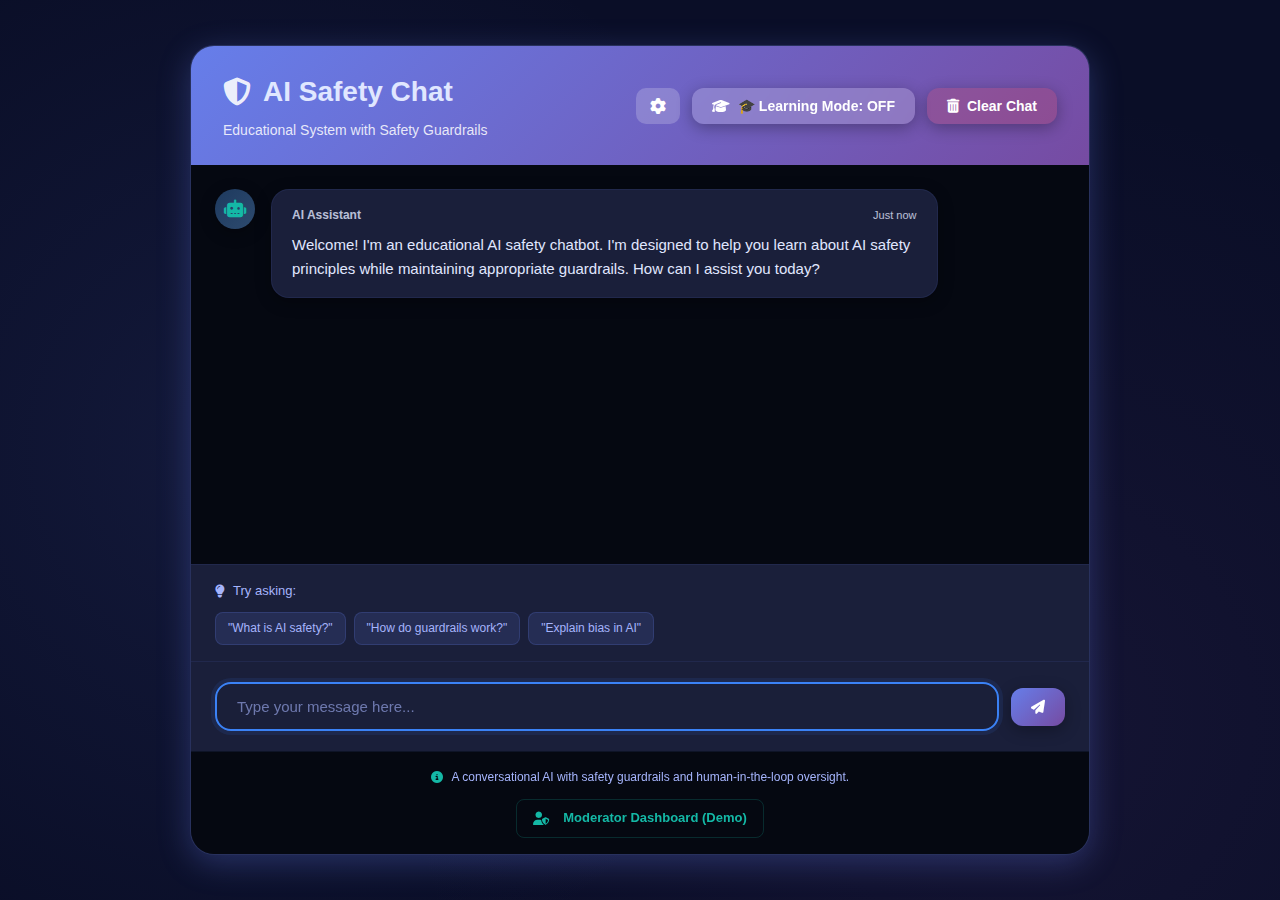
<file: frontend/index.html>
<!DOCTYPE html>
<html lang="en">
<head>
    <meta charset="UTF-8">
    <meta name="viewport" content="width=device-width, initial-scale=1.0">
    <title>AI Safety Chat - Educational System</title>
    <link rel="stylesheet" href="https://cdnjs.cloudflare.com/ajax/libs/font-awesome/6.4.0/css/all.min.css">
    <link rel="stylesheet" href="style.css">
</head>
<body>
    <div class="container">
        <!-- Header -->
        <header class="header">
            <div class="header-content">
                <h1><i class="fas fa-shield-alt"></i> AI Safety Chat</h1>
                <p class="subtitle">Educational System with Safety Guardrails</p>
            </div>
            <div class="header-controls">
                <button id="settingsBtn" class="btn-settings" title="Settings">
                    <i class="fas fa-cog"></i>
                </button>
                <button id="learningModeBtn" class="btn-toggle">
                    <i class="fas fa-graduation-cap"></i>
                    <span>🎓 Learning Mode: OFF</span>
                </button>
                <button id="clearChatBtn" class="btn-clear">
                    <i class="fas fa-trash-alt"></i>
                    <span>Clear Chat</span>
                </button>
            </div>
        </header>

        <!-- Warning Bar (hidden by default) -->
        <div id="warningBar" class="warning-bar hidden">
            <i class="fas fa-exclamation-triangle"></i>
            <span>Warning: This is a demonstration. Real AI safety systems require comprehensive oversight.</span>
        </div>

        <!-- Chat Area -->
        <div class="chat-container">
            <div id="chatMessages" class="chat-messages">
                <div class="message ai-message">
                    <div class="message-avatar">
                        <i class="fas fa-robot"></i>
                    </div>
                    <div class="message-content">
                        <div class="message-header">
                            <span class="message-sender">AI Assistant</span>
                            <span class="message-time">Just now</span>
                        </div>
                        <div class="message-text">
                            Welcome! I'm an educational AI safety chatbot. I'm designed to help you learn about AI safety principles while maintaining appropriate guardrails. How can I assist you today?
                        </div>
                    </div>
                </div>
            </div>
        </div>

        <!-- Hint Section -->
        <div class="hint-section">
            <p class="hint-label"><i class="fas fa-lightbulb"></i> Try asking:</p>
            <div class="hint-examples">
                <span class="hint-example">"What is AI safety?"</span>
                <span class="hint-example">"How do guardrails work?"</span>
                <span class="hint-example">"Explain bias in AI"</span>
            </div>
        </div>

        <!-- Input Warning Bar (hidden by default) -->
        <div id="inputWarningBar" class="input-warning-bar hidden">
            <i class="fas fa-exclamation-triangle"></i>
            <span id="inputWarningText"></span>
        </div>

        <!-- PII Warning Bar (hidden by default) -->
        <div id="piiWarningBar" class="pii-warning-bar hidden">
            <i class="fas fa-shield-alt"></i>
            <span id="piiWarningText"></span>
        </div>

        <!-- Input Area -->
        <div class="input-container">
            <div class="input-wrapper">
                <input 
                    type="text" 
                    id="messageInput" 
                    class="message-input" 
                    placeholder="Type your message here..."
                    autocomplete="off"
                >
                <button id="sendBtn" class="btn-send">
                    <i class="fas fa-paper-plane"></i>
                </button>
            </div>
        </div>

        <!-- Settings Modal -->
        <div id="settingsModal" class="settings-modal hidden">
            <div class="settings-modal-content">
                <div class="settings-header">
                    <h2><i class="fas fa-cog"></i> User Control Panel</h2>
                    <button id="closeSettingsBtn" class="btn-close-settings">
                        <i class="fas fa-times"></i>
                    </button>
                </div>
                
                <div class="settings-body">
                    <!-- Safety Level -->
                    <div class="setting-group">
                        <label for="safetyLevel" class="setting-label">
                            <i class="fas fa-shield-alt"></i> Safety Level
                            <span class="setting-tooltip" title="Controls how strictly content is flagged for review">
                                <i class="fas fa-question-circle"></i>
                            </span>
                        </label>
                        <select id="safetyLevel" class="setting-input">
                            <option value="strict">Strict - Flags more content, higher safety</option>
                            <option value="moderate" selected>Moderate - Balanced (default)</option>
                            <option value="lenient">Lenient - Fewer flags, faster responses</option>
                        </select>
                        <p class="setting-description">Strict mode flags more content for human review, while lenient mode allows more through automatically.</p>
                    </div>
                    
                    <!-- Transparency -->
                    <div class="setting-group">
                        <label class="setting-label">
                            <i class="fas fa-eye"></i> Transparency
                            <span class="setting-tooltip" title="Show explanations when guardrails are triggered">
                                <i class="fas fa-question-circle"></i>
                            </span>
                        </label>
                        <label class="toggle-switch">
                            <input type="checkbox" id="transparencyToggle" checked>
                            <span class="toggle-slider"></span>
                            <span class="toggle-label">Show guardrail explanations</span>
                        </label>
                        <p class="setting-description">When enabled, you'll see explanations when safety guardrails are triggered.</p>
                    </div>
                    
                    <!-- Learning Mode -->
                    <div class="setting-group">
                        <label class="setting-label">
                            <i class="fas fa-graduation-cap"></i> Learning Mode
                            <span class="setting-tooltip" title="Show detailed educational analysis of AI responses">
                                <i class="fas fa-question-circle"></i>
                            </span>
                        </label>
                        <label class="toggle-switch">
                            <input type="checkbox" id="learningModeToggle">
                            <span class="toggle-slider"></span>
                            <span class="toggle-label">Enable learning mode</span>
                        </label>
                        <p class="setting-description">Shows detailed analysis of confidence scores, guardrails, and safety tips.</p>
                    </div>
                    
                    <!-- Data Logging -->
                    <div class="setting-group">
                        <label class="setting-label">
                            <i class="fas fa-database"></i> Data Preferences
                            <span class="setting-tooltip" title="Allow conversation to be stored in database">
                                <i class="fas fa-question-circle"></i>
                            </span>
                        </label>
                        <label class="toggle-switch">
                            <input type="checkbox" id="dataLoggingToggle">
                            <span class="toggle-slider"></span>
                            <span class="toggle-label">Allow conversation logging</span>
                        </label>
                        <p class="setting-description">When disabled, conversations are not stored in the database. Opt-in by default.</p>
                    </div>
                    
                    <!-- Response Speed -->
                    <div class="setting-group">
                        <label for="responseSpeed" class="setting-label">
                            <i class="fas fa-tachometer-alt"></i> Response Speed
                            <span class="setting-tooltip" title="Balance between safety checks and response speed">
                                <i class="fas fa-question-circle"></i>
                            </span>
                        </label>
                        <select id="responseSpeed" class="setting-input">
                            <option value="safety">Safety First - Slower, more thorough checks</option>
                            <option value="balanced" selected>Balanced - Default</option>
                            <option value="speed">Fast Responses - Prioritize speed</option>
                        </select>
                        <p class="setting-description">Safety First mode performs more thorough safety checks (may add slight delay). Fast mode prioritizes response speed.</p>
                    </div>
                </div>
                
                <div class="settings-footer">
                    <button id="saveSettingsBtn" class="btn-save-settings">
                        <i class="fas fa-save"></i> Save Settings
                    </button>
                    <button id="resetSettingsBtn" class="btn-reset-settings">
                        <i class="fas fa-undo"></i> Reset to Defaults
                    </button>
                </div>
            </div>
        </div>

        <!-- Footer -->
        <footer class="footer">
            <p>
                <i class="fas fa-info-circle"></i>
                A conversational AI with safety guardrails and human-in-the-loop oversight.
            </p>
            <a href="moderator.html" class="footer-link">
                <i class="fas fa-user-shield"></i>
                Moderator Dashboard (Demo)
            </a>
        </footer>
    </div>

    <script src="script.js"></script>
</body>
</html>
</file>
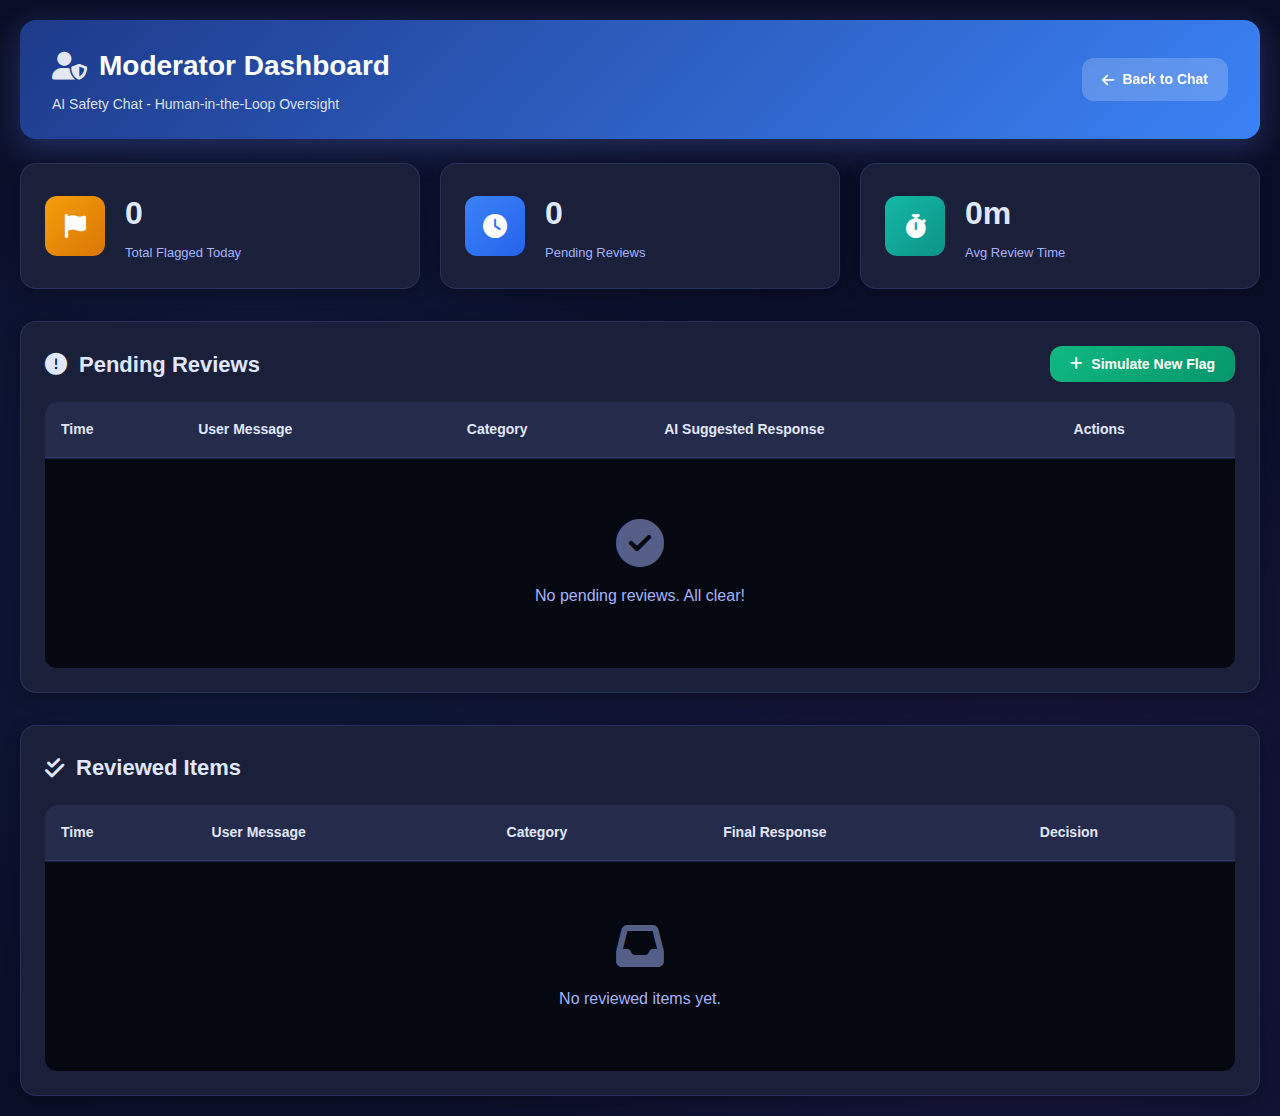
<file: frontend/moderator.html>
<!DOCTYPE html>
<html lang="en">
<head>
    <meta charset="UTF-8">
    <meta name="viewport" content="width=device-width, initial-scale=1.0">
    <title>Moderator Dashboard - AI Safety Chat</title>
    <link rel="stylesheet" href="https://cdnjs.cloudflare.com/ajax/libs/font-awesome/6.4.0/css/all.min.css">
    <link rel="stylesheet" href="moderator.css">
</head>
<body>
    <div class="dashboard-container">
        <!-- Header -->
        <header class="dashboard-header">
            <div class="header-left">
                <h1><i class="fas fa-user-shield"></i> Moderator Dashboard</h1>
                <p class="subtitle">AI Safety Chat - Human-in-the-Loop Oversight</p>
            </div>
            <div class="header-right">
                <a href="index.html" class="btn-back">
                    <i class="fas fa-arrow-left"></i>
                    <span>Back to Chat</span>
                </a>
            </div>
        </header>

        <!-- Stats Panel -->
        <div class="stats-panel">
            <div class="stat-card">
                <div class="stat-icon" style="background: linear-gradient(135deg, #f59e0b 0%, #d97706 100%);">
                    <i class="fas fa-flag"></i>
                </div>
                <div class="stat-content">
                    <div class="stat-value" id="totalFlagged">0</div>
                    <div class="stat-label">Total Flagged Today</div>
                </div>
            </div>
            <div class="stat-card">
                <div class="stat-icon" style="background: linear-gradient(135deg, #3b82f6 0%, #2563eb 100%);">
                    <i class="fas fa-clock"></i>
                </div>
                <div class="stat-content">
                    <div class="stat-value" id="pendingReviews">0</div>
                    <div class="stat-label">Pending Reviews</div>
                </div>
            </div>
            <div class="stat-card">
                <div class="stat-icon" style="background: linear-gradient(135deg, #14b8a6 0%, #0d9488 100%);">
                    <i class="fas fa-stopwatch"></i>
                </div>
                <div class="stat-content">
                    <div class="stat-value" id="avgReviewTime">0m</div>
                    <div class="stat-label">Avg Review Time</div>
                </div>
            </div>
        </div>

        <!-- Main Content -->
        <div class="dashboard-content">
            <!-- Pending Reviews Section -->
            <section class="review-section">
                <div class="section-header">
                    <h2><i class="fas fa-exclamation-circle"></i> Pending Reviews</h2>
                    <button id="simulateFlagBtn" class="btn-simulate">
                        <i class="fas fa-plus"></i>
                        Simulate New Flag
                    </button>
                </div>
                <div class="table-container">
                    <table class="review-table" id="pendingTable">
                        <thead>
                            <tr>
                                <th>Time</th>
                                <th>User Message</th>
                                <th>Category</th>
                                <th>AI Suggested Response</th>
                                <th>Actions</th>
                            </tr>
                        </thead>
                        <tbody id="pendingTableBody">
                            <!-- Populated by JavaScript -->
                        </tbody>
                    </table>
                    <div id="noPending" class="empty-state">
                        <i class="fas fa-check-circle"></i>
                        <p>No pending reviews. All clear!</p>
                    </div>
                </div>
            </section>

            <!-- Reviewed Section -->
            <section class="review-section">
                <div class="section-header">
                    <h2><i class="fas fa-check-double"></i> Reviewed Items</h2>
                </div>
                <div class="table-container">
                    <table class="review-table" id="reviewedTable">
                        <thead>
                            <tr>
                                <th>Time</th>
                                <th>User Message</th>
                                <th>Category</th>
                                <th>Final Response</th>
                                <th>Decision</th>
                            </tr>
                        </thead>
                        <tbody id="reviewedTableBody">
                            <!-- Populated by JavaScript -->
                        </tbody>
                    </table>
                    <div id="noReviewed" class="empty-state">
                        <i class="fas fa-inbox"></i>
                        <p>No reviewed items yet.</p>
                    </div>
                </div>
            </section>
        </div>
    </div>

    <!-- Edit Modal -->
    <div id="editModal" class="modal hidden">
        <div class="modal-content">
            <div class="modal-header">
                <h3><i class="fas fa-edit"></i> Edit & Approve Response</h3>
                <button class="modal-close" id="closeEditModalBtn">
                    <i class="fas fa-times"></i>
                </button>
            </div>
            <div class="modal-body">
                <div class="modal-section">
                    <label><strong>Original AI Response:</strong></label>
                    <div class="original-response-preview" id="originalResponsePreview"></div>
                </div>
                <div class="modal-section">
                    <label for="editTextarea"><strong>Modified Response:</strong></label>
                    <textarea id="editTextarea" rows="8" placeholder="Enter the modified response..." maxlength="2000"></textarea>
                    <div class="char-counter">
                        <span id="editCharCount">0</span> / 2000 characters
                    </div>
                </div>
                <div class="modal-section">
                    <label for="editNotes">Notes (optional):</label>
                    <textarea id="editNotes" rows="2" placeholder="Add any notes about this edit..."></textarea>
                </div>
            </div>
            <div class="modal-footer">
                <button class="btn-cancel" id="cancelEditBtn">Cancel</button>
                <button class="btn-save" id="saveEditBtn">
                    <i class="fas fa-check"></i> Save & Approve
                </button>
            </div>
        </div>
    </div>

    <!-- Reject Modal -->
    <div id="rejectModal" class="modal hidden">
        <div class="modal-content">
            <div class="modal-header">
                <h3><i class="fas fa-times-circle"></i> Reject & Provide Alternative</h3>
                <button class="modal-close" id="closeRejectModalBtn">
                    <i class="fas fa-times"></i>
                </button>
            </div>
            <div class="modal-body">
                <div class="modal-section">
                    <label><strong>Original AI Response:</strong></label>
                    <div class="original-response-preview" id="rejectOriginalPreview"></div>
                </div>
                <div class="modal-section">
                    <label for="rejectionReason">Rejection Reason:</label>
                    <select id="rejectionReason" class="setting-input">
                        <option value="">Select reason...</option>
                        <option value="inaccurate">Inaccurate Information</option>
                        <option value="inappropriate">Inappropriate Response</option>
                        <option value="incomplete">Incomplete Answer</option>
                        <option value="safety_concern">Safety Concern</option>
                        <option value="other">Other</option>
                    </select>
                </div>
                <div class="modal-section">
                    <label for="rejectTextarea"><strong>Alternative Response:</strong></label>
                    <textarea id="rejectTextarea" rows="8" placeholder="Enter the alternative response..." maxlength="2000"></textarea>
                    <div class="char-counter">
                        <span id="rejectCharCount">0</span> / 2000 characters
                    </div>
                </div>
                <div class="modal-section">
                    <label for="rejectNotes">Notes (optional):</label>
                    <textarea id="rejectNotes" rows="2" placeholder="Add any notes about this rejection..."></textarea>
                </div>
            </div>
            <div class="modal-footer">
                <button class="btn-cancel" id="cancelRejectBtn">Cancel</button>
                <button class="btn-reject" id="saveRejectBtn">
                    <i class="fas fa-check"></i> Reject & Send Alternative
                </button>
            </div>
        </div>
    </div>

    <script src="moderator.js"></script>
</body>
</html>
</file>
<file: frontend/style.css>
/* Reset and Base Styles */
* {
    margin: 0;
    padding: 0;
    box-sizing: border-box;
}

:root {
    --primary-gradient: linear-gradient(135deg, #667eea 0%, #764ba2 100%);
    --secondary-gradient: linear-gradient(135deg, #f093fb 0%, #4facfe 100%);
    --dark-bg: #0a0e27;
    --darker-bg: #050811;
    --card-bg: #1a1f3a;
    --text-primary: #e0e7ff;
    --text-secondary: #a5b4fc;
    --accent-blue: #3b82f6;
    --accent-teal: #14b8a6;
    --user-msg-bg: linear-gradient(135deg, #667eea 0%, #764ba2 100%);
    --ai-msg-bg: linear-gradient(135deg, #1e3a5f 0%, #2d4a6e 100%);
    --shadow-glow: 0 8px 32px rgba(102, 126, 234, 0.3);
    --shadow-soft: 0 4px 16px rgba(0, 0, 0, 0.3);
}

body {
    font-family: 'Segoe UI', Tahoma, Geneva, Verdana, sans-serif;
    background: var(--dark-bg);
    background-image: 
        radial-gradient(circle at 20% 50%, rgba(102, 126, 234, 0.1) 0%, transparent 50%),
        radial-gradient(circle at 80% 80%, rgba(118, 75, 162, 0.1) 0%, transparent 50%);
    color: var(--text-primary);
    min-height: 100vh;
    display: flex;
    justify-content: center;
    align-items: center;
    padding: 20px;
    line-height: 1.6;
}

.container {
    width: 100%;
    max-width: 900px;
    height: 90vh;
    display: flex;
    flex-direction: column;
    background: var(--card-bg);
    border-radius: 24px;
    box-shadow: var(--shadow-glow);
    overflow: hidden;
    border: 1px solid rgba(102, 126, 234, 0.2);
}

/* Header */
.header {
    background: var(--primary-gradient);
    padding: 24px 32px;
    display: flex;
    justify-content: space-between;
    align-items: center;
    flex-wrap: wrap;
    gap: 16px;
    box-shadow: var(--shadow-soft);
}

.header-content h1 {
    font-size: 28px;
    font-weight: 700;
    margin-bottom: 4px;
    display: flex;
    align-items: center;
    gap: 12px;
}

.header-content h1 i {
    color: rgba(255, 255, 255, 0.9);
}

.subtitle {
    font-size: 14px;
    color: rgba(255, 255, 255, 0.85);
    font-weight: 400;
}

.header-controls {
    display: flex;
    gap: 12px;
    flex-wrap: wrap;
}

/* Buttons */
.btn-toggle, .btn-clear, .btn-send {
    padding: 10px 20px;
    border: none;
    border-radius: 12px;
    font-size: 14px;
    font-weight: 600;
    cursor: pointer;
    transition: all 0.3s ease;
    display: flex;
    align-items: center;
    gap: 8px;
    box-shadow: var(--shadow-soft);
}

.btn-toggle {
    background: rgba(255, 255, 255, 0.2);
    color: white;
    backdrop-filter: blur(10px);
}

.btn-toggle:hover {
    background: rgba(255, 255, 255, 0.3);
    transform: translateY(-2px);
    box-shadow: 0 6px 20px rgba(0, 0, 0, 0.4);
}

.btn-toggle.active {
    background: rgba(255, 255, 255, 0.9);
    color: var(--dark-bg);
}

.btn-settings {
    background: rgba(255, 255, 255, 0.2);
    color: white;
    padding: 10px 14px;
    border-radius: 10px;
    border: none;
    cursor: pointer;
    font-size: 16px;
    transition: all 0.3s ease;
    display: flex;
    align-items: center;
    justify-content: center;
}

.btn-settings:hover {
    background: rgba(255, 255, 255, 0.3);
    transform: translateY(-2px) rotate(90deg);
    box-shadow: 0 6px 20px rgba(0, 0, 0, 0.4);
}

.btn-clear {
    background: rgba(239, 68, 68, 0.2);
    color: white;
}

.btn-clear:hover {
    background: rgba(239, 68, 68, 0.4);
    transform: translateY(-2px);
}

.btn-send {
    background: var(--primary-gradient);
    color: white;
    padding: 12px 20px;
    border-radius: 12px;
}

.btn-send:hover {
    transform: translateY(-2px) scale(1.05);
    box-shadow: var(--shadow-glow);
}

.btn-send:active {
    transform: translateY(0) scale(0.98);
}

/* Warning Bar */
.warning-bar {
    background: linear-gradient(135deg, #f59e0b 0%, #d97706 100%);
    color: white;
    padding: 12px 24px;
    display: flex;
    align-items: center;
    gap: 12px;
    font-size: 14px;
    animation: slideDown 0.3s ease;
}

.warning-bar.hidden {
    display: none;
}

.warning-bar i {
    font-size: 18px;
}

/* Input Warning Bar */
.input-warning-bar {
    background: linear-gradient(135deg, #ef4444 0%, #dc2626 100%);
    color: white;
    padding: 10px 24px;
    display: flex;
    align-items: center;
    gap: 12px;
    font-size: 13px;
    animation: slideDown 0.3s ease;
    margin: 0;
}

.input-warning-bar.hidden {
    display: none;
}

.input-warning-bar i {
    font-size: 16px;
}

/* PII Warning Bar */
.pii-warning-bar {
    background: linear-gradient(135deg, #8b5cf6 0%, #7c3aed 100%);
    color: white;
    padding: 10px 24px;
    display: flex;
    align-items: center;
    gap: 12px;
    font-size: 13px;
    animation: slideDown 0.3s ease;
    margin: 0;
}

.pii-warning-bar.hidden {
    display: none;
}

.pii-warning-bar i {
    font-size: 16px;
}

@keyframes slideDown {
    from {
        opacity: 0;
        transform: translateY(-10px);
    }
    to {
        opacity: 1;
        transform: translateY(0);
    }
}

/* Chat Container */
.chat-container {
    flex: 1;
    overflow-y: auto;
    padding: 24px;
    background: var(--darker-bg);
}

/* Custom Scrollbar */
.chat-container::-webkit-scrollbar {
    width: 8px;
}

.chat-container::-webkit-scrollbar-track {
    background: var(--darker-bg);
}

.chat-container::-webkit-scrollbar-thumb {
    background: var(--primary-gradient);
    border-radius: 4px;
}

.chat-container::-webkit-scrollbar-thumb:hover {
    background: linear-gradient(135deg, #764ba2 0%, #667eea 100%);
}

/* Messages */
.chat-messages {
    display: flex;
    flex-direction: column;
    gap: 20px;
}

.message {
    display: flex;
    gap: 16px;
    animation: fadeInUp 0.4s ease;
    max-width: 85%;
}

.message.user-message {
    align-self: flex-end;
    flex-direction: row-reverse;
}

.message.ai-message {
    align-self: flex-start;
}

@keyframes fadeInUp {
    from {
        opacity: 0;
        transform: translateY(10px);
    }
    to {
        opacity: 1;
        transform: translateY(0);
    }
}

.message-avatar {
    width: 40px;
    height: 40px;
    border-radius: 50%;
    display: flex;
    align-items: center;
    justify-content: center;
    font-size: 18px;
    flex-shrink: 0;
    box-shadow: var(--shadow-soft);
}

.user-message .message-avatar {
    background: var(--user-msg-bg);
    color: white;
}

.ai-message .message-avatar {
    background: var(--ai-msg-bg);
    color: var(--accent-teal);
}

.message-content {
    background: var(--card-bg);
    padding: 16px 20px;
    border-radius: 18px;
    box-shadow: var(--shadow-soft);
    border: 1px solid rgba(102, 126, 234, 0.1);
}

.user-message .message-content {
    background: var(--user-msg-bg);
    border: 1px solid rgba(255, 255, 255, 0.2);
}

.message-header {
    display: flex;
    justify-content: space-between;
    align-items: center;
    margin-bottom: 8px;
    font-size: 12px;
    opacity: 0.8;
}

.message-sender {
    font-weight: 600;
}

.message-time {
    font-size: 11px;
}

.message-text {
    font-size: 15px;
    line-height: 1.6;
    word-wrap: break-word;
}

.learning-mode-note {
    margin-top: 12px;
    padding-top: 12px;
    border-top: 1px solid rgba(102, 126, 234, 0.2);
    font-size: 13px;
    color: var(--accent-teal);
    display: flex;
    align-items: flex-start;
    gap: 8px;
}

.learning-mode-note i {
    margin-top: 2px;
    flex-shrink: 0;
}

/* Learning Mode Analysis */
.learning-mode-analysis {
    background: rgba(139, 92, 246, 0.1);
    border-left: 3px solid var(--primary-purple);
    padding: 16px;
    margin-top: 12px;
    border-radius: 8px;
    font-size: 13px;
    color: var(--text-primary);
}

.learning-header {
    display: flex;
    align-items: center;
    gap: 10px;
    margin-bottom: 12px;
    font-size: 14px;
    font-weight: 600;
    color: var(--primary-purple);
}

.learning-header i {
    font-size: 18px;
}

.learning-section {
    margin-bottom: 12px;
    border-bottom: 1px solid rgba(139, 92, 246, 0.2);
    padding-bottom: 8px;
}

.learning-section:last-child {
    border-bottom: none;
    margin-bottom: 0;
    padding-bottom: 0;
}

.learning-toggle {
    width: 100%;
    background: transparent;
    border: none;
    color: var(--text-primary);
    padding: 10px 0;
    text-align: left;
    cursor: pointer;
    display: flex;
    align-items: center;
    justify-content: space-between;
    font-size: 13px;
    font-weight: 500;
    transition: color 0.2s;
}

.learning-toggle:hover {
    color: var(--primary-purple);
}

.learning-toggle i {
    margin-right: 8px;
}

.learning-toggle .fa-chevron-down,
.learning-toggle .fa-chevron-up {
    margin-left: auto;
    margin-right: 0;
    font-size: 12px;
    transition: transform 0.2s;
}

.learning-content {
    padding: 8px 0 8px 24px;
    font-size: 12px;
    line-height: 1.6;
    color: var(--text-secondary);
}

.learning-content ul {
    margin: 8px 0;
    padding-left: 20px;
}

.learning-content li {
    margin-bottom: 6px;
}

.learning-content p {
    margin: 8px 0;
}

.impact-positive {
    color: #10b981;
    font-weight: 600;
}

.impact-negative {
    color: #ef4444;
    font-weight: 600;
}

.impact-neutral {
    color: var(--text-secondary);
}

.safety-checked-badge {
    display: inline-block;
    background: rgba(20, 184, 166, 0.2);
    color: var(--accent-teal);
    padding: 2px 8px;
    border-radius: 6px;
    font-size: 11px;
    font-weight: 600;
    margin-left: 8px;
}

.confidence-badge {
    display: inline-block;
    padding: 2px 8px;
    border-radius: 6px;
    font-size: 11px;
    font-weight: 600;
    margin-left: 8px;
}

.confidence-high {
    background: rgba(16, 185, 129, 0.2);
    color: #10b981;
    border: 1px solid rgba(16, 185, 129, 0.3);
}

.confidence-medium {
    background: rgba(245, 158, 11, 0.2);
    color: #f59e0b;
    border: 1px solid rgba(245, 158, 11, 0.3);
}

.confidence-low {
    background: rgba(239, 68, 68, 0.2);
    color: #ef4444;
    border: 1px solid rgba(239, 68, 68, 0.3);
}

.user-message .message-text {
    color: white;
}

.ai-message .message-text {
    color: var(--text-primary);
}

/* Typing Indicator */
.typing-indicator {
    display: flex;
    gap: 6px;
    padding: 8px 0;
}

.typing-indicator span {
    width: 8px;
    height: 8px;
    background: var(--accent-teal);
    border-radius: 50%;
    animation: typing 1.4s infinite;
}

.typing-indicator span:nth-child(2) {
    animation-delay: 0.2s;
}

.typing-indicator span:nth-child(3) {
    animation-delay: 0.4s;
}

@keyframes typing {
    0%, 60%, 100% {
        transform: translateY(0);
        opacity: 0.7;
    }
    30% {
        transform: translateY(-10px);
        opacity: 1;
    }
}

/* Hint Section */
.hint-section {
    padding: 16px 24px;
    background: var(--card-bg);
    border-top: 1px solid rgba(102, 126, 234, 0.1);
}

.hint-label {
    font-size: 13px;
    color: var(--text-secondary);
    margin-bottom: 10px;
    display: flex;
    align-items: center;
    gap: 8px;
}

.hint-examples {
    display: flex;
    flex-wrap: wrap;
    gap: 8px;
}

.hint-example {
    background: rgba(102, 126, 234, 0.15);
    padding: 6px 12px;
    border-radius: 8px;
    font-size: 12px;
    color: var(--text-secondary);
    cursor: pointer;
    transition: all 0.2s ease;
    border: 1px solid rgba(102, 126, 234, 0.2);
}

.hint-example:hover {
    background: rgba(102, 126, 234, 0.25);
    transform: translateY(-2px);
    color: var(--text-primary);
}

/* Input Container */
.input-container {
    padding: 20px 24px;
    background: var(--card-bg);
    border-top: 1px solid rgba(102, 126, 234, 0.1);
}

.input-wrapper {
    display: flex;
    gap: 12px;
    align-items: center;
}

.message-input {
    flex: 1;
    padding: 14px 20px;
    background: var(--darker-bg);
    border: 2px solid rgba(102, 126, 234, 0.2);
    border-radius: 16px;
    color: var(--text-primary);
    font-size: 15px;
    transition: all 0.3s ease;
    outline: none;
}

.message-input:focus {
    border-color: var(--accent-blue);
    box-shadow: 0 0 0 4px rgba(59, 130, 246, 0.1);
    background: rgba(26, 31, 58, 0.8);
}

.message-input::placeholder {
    color: var(--text-secondary);
    opacity: 0.6;
}

/* Footer */
.footer {
    padding: 16px 24px;
    background: var(--darker-bg);
    border-top: 1px solid rgba(102, 126, 234, 0.1);
    text-align: center;
    font-size: 12px;
    color: var(--text-secondary);
    display: flex;
    flex-direction: column;
    gap: 12px;
    align-items: center;
}

.footer i {
    margin-right: 6px;
    color: var(--accent-teal);
}

.footer-link {
    color: var(--accent-teal);
    text-decoration: none;
    font-size: 13px;
    font-weight: 600;
    display: flex;
    align-items: center;
    gap: 8px;
    padding: 8px 16px;
    border-radius: 8px;
    transition: all 0.3s ease;
    border: 1px solid rgba(20, 184, 166, 0.2);
}

.footer-link:hover {
    background: rgba(20, 184, 166, 0.1);
    transform: translateY(-2px);
    border-color: rgba(20, 184, 166, 0.4);
}

/* Responsive Design */
@media (max-width: 768px) {
    .container {
        height: 100vh;
        border-radius: 0;
    }

    .header {
        padding: 20px;
        flex-direction: column;
        align-items: flex-start;
    }

    .header-controls {
        width: 100%;
    }

    .btn-toggle, .btn-clear {
        flex: 1;
        justify-content: center;
    }

    .message {
        max-width: 90%;
    }

    .hint-examples {
        flex-direction: column;
    }

    .hint-example {
        width: 100%;
        text-align: center;
    }
}

/* Settings Modal */
.settings-modal {
    position: fixed;
    top: 0;
    left: 0;
    width: 100%;
    height: 100%;
    background: rgba(0, 0, 0, 0.7);
    backdrop-filter: blur(5px);
    display: flex;
    align-items: center;
    justify-content: center;
    z-index: 1000;
    animation: fadeIn 0.3s ease;
}

.settings-modal.hidden {
    display: none;
}

@keyframes fadeIn {
    from {
        opacity: 0;
    }
    to {
        opacity: 1;
    }
}

.settings-modal-content {
    background: var(--dark-bg);
    border-radius: 16px;
    width: 90%;
    max-width: 600px;
    max-height: 90vh;
    overflow-y: auto;
    box-shadow: 0 20px 60px rgba(0, 0, 0, 0.5);
    border: 1px solid rgba(102, 126, 234, 0.3);
    animation: slideUp 0.3s ease;
}

@keyframes slideUp {
    from {
        transform: translateY(50px);
        opacity: 0;
    }
    to {
        transform: translateY(0);
        opacity: 1;
    }
}

.settings-header {
    background: var(--primary-gradient);
    padding: 20px 24px;
    display: flex;
    justify-content: space-between;
    align-items: center;
    border-radius: 16px 16px 0 0;
}

.settings-header h2 {
    margin: 0;
    font-size: 22px;
    color: white;
    display: flex;
    align-items: center;
    gap: 10px;
}

.btn-close-settings {
    background: rgba(255, 255, 255, 0.2);
    border: none;
    color: white;
    width: 32px;
    height: 32px;
    border-radius: 50%;
    cursor: pointer;
    display: flex;
    align-items: center;
    justify-content: center;
    transition: all 0.2s;
}

.btn-close-settings:hover {
    background: rgba(255, 255, 255, 0.3);
    transform: rotate(90deg);
}

.settings-body {
    padding: 24px;
}

.setting-group {
    margin-bottom: 24px;
    padding-bottom: 24px;
    border-bottom: 1px solid rgba(102, 126, 234, 0.2);
}

.setting-group:last-child {
    border-bottom: none;
    margin-bottom: 0;
    padding-bottom: 0;
}

.setting-label {
    display: flex;
    align-items: center;
    gap: 8px;
    font-weight: 600;
    color: var(--text-primary);
    margin-bottom: 12px;
    font-size: 14px;
}

.setting-label i {
    color: var(--primary-purple);
    font-size: 16px;
}

.setting-tooltip {
    margin-left: auto;
    color: var(--text-secondary);
    cursor: help;
    font-size: 14px;
}

.setting-tooltip:hover {
    color: var(--primary-purple);
}

.setting-input {
    width: 100%;
    padding: 12px 16px;
    background: var(--darker-bg);
    border: 1px solid rgba(102, 126, 234, 0.3);
    border-radius: 8px;
    color: var(--text-primary);
    font-size: 14px;
    margin-bottom: 8px;
}

.setting-input:focus {
    outline: none;
    border-color: var(--primary-purple);
    box-shadow: 0 0 0 3px rgba(102, 126, 234, 0.1);
}

.setting-description {
    font-size: 12px;
    color: var(--text-secondary);
    margin-top: 8px;
    line-height: 1.5;
}

/* Toggle Switch */
.toggle-switch {
    display: flex;
    align-items: center;
    gap: 12px;
    cursor: pointer;
}

.toggle-switch input[type="checkbox"] {
    display: none;
}

.toggle-slider {
    position: relative;
    width: 48px;
    height: 24px;
    background: var(--darker-bg);
    border-radius: 12px;
    transition: background 0.3s;
    border: 1px solid rgba(102, 126, 234, 0.3);
}

.toggle-slider::before {
    content: '';
    position: absolute;
    width: 18px;
    height: 18px;
    border-radius: 50%;
    background: white;
    top: 2px;
    left: 2px;
    transition: transform 0.3s;
}

.toggle-switch input[type="checkbox"]:checked + .toggle-slider {
    background: var(--primary-purple);
}

.toggle-switch input[type="checkbox"]:checked + .toggle-slider::before {
    transform: translateX(24px);
}

.toggle-label {
    color: var(--text-primary);
    font-size: 14px;
    user-select: none;
}

/* Slider */
.slider-container {
    margin: 12px 0;
}

.speed-slider {
    width: 100%;
    height: 6px;
    border-radius: 3px;
    background: var(--darker-bg);
    outline: none;
    -webkit-appearance: none;
    appearance: none;
}

.speed-slider::-webkit-slider-thumb {
    -webkit-appearance: none;
    appearance: none;
    width: 20px;
    height: 20px;
    border-radius: 50%;
    background: var(--primary-purple);
    cursor: pointer;
    box-shadow: 0 2px 6px rgba(102, 126, 234, 0.4);
}

.speed-slider::-moz-range-thumb {
    width: 20px;
    height: 20px;
    border-radius: 50%;
    background: var(--primary-purple);
    cursor: pointer;
    border: none;
    box-shadow: 0 2px 6px rgba(102, 126, 234, 0.4);
}

.slider-labels {
    display: flex;
    justify-content: space-between;
    margin-top: 8px;
    font-size: 12px;
    color: var(--text-secondary);
}

.settings-footer {
    padding: 20px 24px;
    background: var(--darker-bg);
    border-radius: 0 0 16px 16px;
    display: flex;
    gap: 12px;
    justify-content: flex-end;
}

.btn-save-settings,
.btn-reset-settings {
    padding: 10px 20px;
    border-radius: 8px;
    border: none;
    cursor: pointer;
    font-size: 14px;
    font-weight: 600;
    transition: all 0.2s;
    display: flex;
    align-items: center;
    gap: 8px;
}

.btn-save-settings {
    background: var(--primary-gradient);
    color: white;
}

.btn-save-settings:hover {
    transform: translateY(-2px);
    box-shadow: 0 4px 12px rgba(102, 126, 234, 0.4);
}

.btn-reset-settings {
    background: rgba(255, 255, 255, 0.1);
    color: var(--text-primary);
}

.btn-reset-settings:hover {
    background: rgba(255, 255, 255, 0.2);
}

@media (max-width: 480px) {
    .header-content h1 {
        font-size: 22px;
    }

    .subtitle {
        font-size: 12px;
    }

    .message-content {
        padding: 12px 16px;
    }

    .message-text {
        font-size: 14px;
    }
    
    .settings-modal-content {
        width: 95%;
        max-height: 95vh;
    }
    
    .settings-header {
        padding: 16px 20px;
    }
    
    .settings-body {
        padding: 20px;
    }
}
</file>
<file: frontend/moderator.css>
/* Reset and Base Styles */
* {
    margin: 0;
    padding: 0;
    box-sizing: border-box;
}

:root {
    --dark-bg: #0a0e27;
    --darker-bg: #050811;
    --card-bg: #1a1f3a;
    --card-bg-light: #252b4a;
    --text-primary: #e0e7ff;
    --text-secondary: #a5b4fc;
    --accent-blue: #3b82f6;
    --accent-teal: #14b8a6;
    --accent-orange: #f59e0b;
    --accent-red: #ef4444;
    --accent-green: #10b981;
    --accent-purple: #8b5cf6;
    --shadow-soft: 0 4px 16px rgba(0, 0, 0, 0.3);
    --shadow-glow: 0 8px 32px rgba(102, 126, 234, 0.3);
}

body {
    font-family: 'Segoe UI', Tahoma, Geneva, Verdana, sans-serif;
    background: var(--dark-bg);
    background-image: 
        radial-gradient(circle at 20% 50%, rgba(59, 130, 246, 0.1) 0%, transparent 50%),
        radial-gradient(circle at 80% 80%, rgba(139, 92, 246, 0.1) 0%, transparent 50%);
    color: var(--text-primary);
    min-height: 100vh;
    padding: 20px;
    line-height: 1.6;
}

.dashboard-container {
    max-width: 1400px;
    margin: 0 auto;
}

/* Header */
.dashboard-header {
    background: linear-gradient(135deg, #1e3a8a 0%, #3b82f6 100%);
    padding: 24px 32px;
    border-radius: 16px;
    margin-bottom: 24px;
    display: flex;
    justify-content: space-between;
    align-items: center;
    box-shadow: var(--shadow-glow);
    flex-wrap: wrap;
    gap: 16px;
}

.header-left h1 {
    font-size: 28px;
    font-weight: 700;
    margin-bottom: 4px;
    display: flex;
    align-items: center;
    gap: 12px;
    color: white;
}

.header-left h1 i {
    color: rgba(255, 255, 255, 0.9);
}

.subtitle {
    font-size: 14px;
    color: rgba(255, 255, 255, 0.85);
    font-weight: 400;
}

.btn-back {
    padding: 10px 20px;
    background: rgba(255, 255, 255, 0.2);
    color: white;
    text-decoration: none;
    border-radius: 12px;
    font-size: 14px;
    font-weight: 600;
    display: flex;
    align-items: center;
    gap: 8px;
    transition: all 0.3s ease;
    backdrop-filter: blur(10px);
}

.btn-back:hover {
    background: rgba(255, 255, 255, 0.3);
    transform: translateY(-2px);
}

/* Stats Panel */
.stats-panel {
    display: grid;
    grid-template-columns: repeat(auto-fit, minmax(250px, 1fr));
    gap: 20px;
    margin-bottom: 32px;
}

.stat-card {
    background: var(--card-bg);
    border-radius: 16px;
    padding: 24px;
    display: flex;
    align-items: center;
    gap: 20px;
    box-shadow: var(--shadow-soft);
    border: 1px solid rgba(102, 126, 234, 0.2);
    transition: transform 0.3s ease;
}

.stat-card:hover {
    transform: translateY(-4px);
    box-shadow: var(--shadow-glow);
}

.stat-icon {
    width: 60px;
    height: 60px;
    border-radius: 12px;
    display: flex;
    align-items: center;
    justify-content: center;
    font-size: 24px;
    color: white;
    flex-shrink: 0;
}

.stat-content {
    flex: 1;
}

.stat-value {
    font-size: 32px;
    font-weight: 700;
    color: var(--text-primary);
    margin-bottom: 4px;
}

.stat-label {
    font-size: 13px;
    color: var(--text-secondary);
}

/* Dashboard Content */
.dashboard-content {
    display: flex;
    flex-direction: column;
    gap: 32px;
}

.review-section {
    background: var(--card-bg);
    border-radius: 16px;
    padding: 24px;
    box-shadow: var(--shadow-soft);
    border: 1px solid rgba(102, 126, 234, 0.2);
}

.section-header {
    display: flex;
    justify-content: space-between;
    align-items: center;
    margin-bottom: 20px;
    flex-wrap: wrap;
    gap: 16px;
}

.section-header h2 {
    font-size: 22px;
    font-weight: 600;
    display: flex;
    align-items: center;
    gap: 12px;
    color: var(--text-primary);
}

.btn-simulate {
    padding: 10px 20px;
    background: linear-gradient(135deg, #10b981 0%, #059669 100%);
    color: white;
    border: none;
    border-radius: 12px;
    font-size: 14px;
    font-weight: 600;
    cursor: pointer;
    display: flex;
    align-items: center;
    gap: 8px;
    transition: all 0.3s ease;
}

.btn-simulate:hover {
    transform: translateY(-2px);
    box-shadow: 0 6px 20px rgba(16, 185, 129, 0.4);
}

/* Table Container */
.table-container {
    overflow-x: auto;
    border-radius: 12px;
    background: var(--darker-bg);
}

.review-table {
    width: 100%;
    border-collapse: collapse;
    font-size: 14px;
}

.review-table thead {
    background: var(--card-bg-light);
}

.review-table th {
    padding: 16px;
    text-align: left;
    font-weight: 600;
    color: var(--text-primary);
    border-bottom: 2px solid rgba(102, 126, 234, 0.2);
    white-space: nowrap;
}

.review-table td {
    padding: 16px;
    border-bottom: 1px solid rgba(102, 126, 234, 0.1);
    color: var(--text-secondary);
}

.review-table tbody tr {
    transition: background 0.2s ease;
}

.review-table tbody tr:hover {
    background: rgba(102, 126, 234, 0.1);
}

.review-table tbody tr:last-child td {
    border-bottom: none;
}

/* Category Badges */
.category-badge {
    display: inline-block;
    padding: 4px 12px;
    border-radius: 8px;
    font-size: 12px;
    font-weight: 600;
    text-transform: capitalize;
    margin-right: 6px;
}

/* Confidence Badges */
.confidence-badge {
    display: inline-block;
    padding: 4px 10px;
    border-radius: 8px;
    font-size: 11px;
    font-weight: 600;
    margin-left: 6px;
}

.confidence-high {
    background: rgba(16, 185, 129, 0.2);
    color: #10b981;
    border: 1px solid rgba(16, 185, 129, 0.3);
}

.confidence-medium {
    background: rgba(245, 158, 11, 0.2);
    color: #f59e0b;
    border: 1px solid rgba(245, 158, 11, 0.3);
}

.confidence-low {
    background: rgba(239, 68, 68, 0.2);
    color: #ef4444;
    border: 1px solid rgba(239, 68, 68, 0.3);
}

/* Priority Badges */
.priority-badge {
    display: inline-block;
    padding: 4px 12px;
    border-radius: 8px;
    font-size: 12px;
    font-weight: 700;
    text-transform: uppercase;
    margin-right: 6px;
    letter-spacing: 0.5px;
}

.priority-critical {
    background: rgba(239, 68, 68, 0.3);
    color: #ff4444;
    border: 2px solid #ef4444;
    animation: pulse-critical 2s infinite;
    box-shadow: 0 0 10px rgba(239, 68, 68, 0.5);
}

.priority-high {
    background: rgba(245, 158, 11, 0.3);
    color: #fbbf24;
    border: 2px solid #f59e0b;
}

.priority-medium {
    background: rgba(251, 191, 36, 0.3);
    color: #fcd34d;
    border: 2px solid #fbbf24;
}

.priority-low {
    background: rgba(16, 185, 129, 0.3);
    color: #34d399;
    border: 2px solid #10b981;
}

@keyframes pulse-critical {
    0%, 100% {
        opacity: 1;
        box-shadow: 0 0 10px rgba(239, 68, 68, 0.5);
    }
    50% {
        opacity: 0.8;
        box-shadow: 0 0 20px rgba(239, 68, 68, 0.8);
    }
}

/* Priority Row Highlighting */
.priority-row.priority-critical {
    background: rgba(239, 68, 68, 0.05);
    border-left: 4px solid #ef4444;
}

.priority-row.priority-high {
    background: rgba(245, 158, 11, 0.05);
    border-left: 4px solid #f59e0b;
}

.priority-row.priority-medium {
    background: rgba(251, 191, 36, 0.05);
    border-left: 4px solid #fbbf24;
}

.priority-row.priority-low {
    background: rgba(16, 185, 129, 0.05);
    border-left: 4px solid #10b981;
}

.category-medical {
    background: rgba(245, 158, 11, 0.2);
    color: #fbbf24;
    border: 1px solid rgba(245, 158, 11, 0.3);
}

.category-financial {
    background: rgba(59, 130, 246, 0.2);
    color: #60a5fa;
    border: 1px solid rgba(59, 130, 246, 0.3);
}

.category-legal {
    background: rgba(139, 92, 246, 0.2);
    color: #a78bfa;
    border: 1px solid rgba(139, 92, 246, 0.3);
}

.category-crisis {
    background: rgba(239, 68, 68, 0.2);
    color: #f87171;
    border: 1px solid rgba(239, 68, 68, 0.3);
}

/* Action Buttons */
.action-buttons {
    display: flex;
    gap: 8px;
    flex-wrap: wrap;
}

.btn-action {
    padding: 6px 12px;
    border: none;
    border-radius: 8px;
    font-size: 12px;
    font-weight: 600;
    cursor: pointer;
    transition: all 0.2s ease;
    display: flex;
    align-items: center;
    gap: 4px;
}

.btn-approve {
    background: rgba(16, 185, 129, 0.2);
    color: #10b981;
    border: 1px solid rgba(16, 185, 129, 0.3);
}

.btn-approve:hover {
    background: rgba(16, 185, 129, 0.3);
    transform: translateY(-1px);
}

.btn-edit {
    background: rgba(59, 130, 246, 0.2);
    color: #3b82f6;
    border: 1px solid rgba(59, 130, 246, 0.3);
}

.btn-edit:hover {
    background: rgba(59, 130, 246, 0.3);
    transform: translateY(-1px);
}

.btn-reject {
    background: rgba(239, 68, 68, 0.2);
    color: #ef4444;
    border: 1px solid rgba(239, 68, 68, 0.3);
}

.btn-reject:hover {
    background: rgba(239, 68, 68, 0.3);
    transform: translateY(-1px);
}

.btn-escalate {
    background: rgba(245, 158, 11, 0.2);
    color: #f59e0b;
    border: 1px solid rgba(245, 158, 11, 0.3);
}

.btn-escalate:hover {
    background: rgba(245, 158, 11, 0.3);
    transform: translateY(-1px);
}

.btn-clarify {
    background: rgba(59, 130, 246, 0.2);
    color: #60a5fa;
    border: 1px solid rgba(59, 130, 246, 0.3);
}

.btn-clarify:hover {
    background: rgba(59, 130, 246, 0.3);
    transform: translateY(-1px);
}

/* Message Preview */
.message-preview {
    max-width: 300px;
    overflow: hidden;
    text-overflow: ellipsis;
    white-space: nowrap;
    cursor: pointer;
    position: relative;
}

.message-preview:hover {
    white-space: normal;
    word-wrap: break-word;
    z-index: 10;
    background: var(--darker-bg);
    padding: 8px;
    border-radius: 8px;
    box-shadow: var(--shadow-soft);
}

.response-preview {
    max-width: 400px;
    overflow: hidden;
    text-overflow: ellipsis;
    white-space: nowrap;
    cursor: pointer;
    position: relative;
}

.response-preview:hover {
    white-space: normal;
    word-wrap: break-word;
    z-index: 10;
    background: var(--darker-bg);
    padding: 8px;
    border-radius: 8px;
    box-shadow: var(--shadow-soft);
}

/* Decision Badge */
.decision-badge {
    display: inline-block;
    padding: 4px 12px;
    border-radius: 8px;
    font-size: 12px;
    font-weight: 600;
    text-transform: capitalize;
}

.decision-approved {
    background: rgba(16, 185, 129, 0.2);
    color: #10b981;
}

.decision-rejected {
    background: rgba(239, 68, 68, 0.2);
    color: #ef4444;
}

.decision-escalated {
    background: rgba(245, 158, 11, 0.2);
    color: #f59e0b;
}

.decision-edited {
    background: rgba(59, 130, 246, 0.2);
    color: #3b82f6;
}

/* Empty State */
.empty-state {
    text-align: center;
    padding: 60px 20px;
    color: var(--text-secondary);
}

.empty-state i {
    font-size: 48px;
    margin-bottom: 16px;
    opacity: 0.5;
}

.empty-state p {
    font-size: 16px;
}

.empty-state.hidden {
    display: none;
}

/* Modal */
.modal {
    position: fixed;
    top: 0;
    left: 0;
    width: 100%;
    height: 100%;
    background: rgba(0, 0, 0, 0.7);
    display: flex;
    align-items: center;
    justify-content: center;
    z-index: 1000;
    backdrop-filter: blur(4px);
    animation: fadeIn 0.3s ease;
}

.modal.hidden {
    display: none;
}

@keyframes fadeIn {
    from {
        opacity: 0;
    }
    to {
        opacity: 1;
    }
}

.modal-content {
    background: var(--card-bg);
    border-radius: 16px;
    width: 90%;
    max-width: 600px;
    box-shadow: var(--shadow-glow);
    border: 1px solid rgba(102, 126, 234, 0.2);
    animation: slideUp 0.3s ease;
}

@keyframes slideUp {
    from {
        transform: translateY(20px);
        opacity: 0;
    }
    to {
        transform: translateY(0);
        opacity: 1;
    }
}

.modal-header {
    padding: 24px;
    border-bottom: 1px solid rgba(102, 126, 234, 0.2);
    display: flex;
    justify-content: space-between;
    align-items: center;
}

.modal-header h3 {
    font-size: 20px;
    font-weight: 600;
    display: flex;
    align-items: center;
    gap: 12px;
    color: var(--text-primary);
}

.modal-close {
    background: transparent;
    border: none;
    color: var(--text-secondary);
    font-size: 20px;
    cursor: pointer;
    padding: 4px 8px;
    border-radius: 8px;
    transition: all 0.2s ease;
}

.modal-close:hover {
    background: rgba(239, 68, 68, 0.2);
    color: #ef4444;
}

.modal-body {
    padding: 24px;
}

.modal-body label {
    display: block;
    margin-bottom: 12px;
    font-weight: 600;
    color: var(--text-primary);
}

.modal-body textarea {
    width: 100%;
    padding: 12px;
    background: var(--darker-bg);
    border: 2px solid rgba(102, 126, 234, 0.2);
    border-radius: 12px;
    color: var(--text-primary);
    font-size: 14px;
    font-family: inherit;
    resize: vertical;
    outline: none;
    transition: border-color 0.3s ease;
}

.modal-body textarea:focus {
    border-color: var(--accent-blue);
    box-shadow: 0 0 0 4px rgba(59, 130, 246, 0.1);
}

.modal-section {
    margin-bottom: 20px;
}

.modal-section:last-child {
    margin-bottom: 0;
}

.original-response-preview {
    background: var(--darker-bg);
    padding: 12px;
    border-radius: 8px;
    border: 1px solid rgba(102, 126, 234, 0.2);
    color: var(--text-secondary);
    font-size: 13px;
    line-height: 1.6;
    max-height: 150px;
    overflow-y: auto;
    margin-top: 8px;
}

.char-counter {
    text-align: right;
    font-size: 12px;
    color: var(--text-secondary);
    margin-top: 4px;
}

.char-counter span {
    font-weight: 600;
    color: var(--accent-blue);
}

.modal-footer {
    padding: 24px;
    border-top: 1px solid rgba(102, 126, 234, 0.2);
    display: flex;
    justify-content: flex-end;
    gap: 12px;
}

.btn-cancel, .btn-save {
    padding: 10px 20px;
    border: none;
    border-radius: 12px;
    font-size: 14px;
    font-weight: 600;
    cursor: pointer;
    transition: all 0.3s ease;
}

.btn-cancel {
    background: rgba(239, 68, 68, 0.2);
    color: #ef4444;
}

.btn-cancel:hover {
    background: rgba(239, 68, 68, 0.3);
}

.btn-save {
    background: linear-gradient(135deg, #10b981 0%, #059669 100%);
    color: white;
}

.btn-reject {
    background: linear-gradient(135deg, #ef4444 0%, #dc2626 100%);
    color: white;
}

.btn-reject:hover {
    background: linear-gradient(135deg, #dc2626 0%, #b91c1c 100%);
    transform: translateY(-2px);
    box-shadow: 0 4px 12px rgba(239, 68, 68, 0.4);
}

.btn-save:hover {
    transform: translateY(-2px);
    box-shadow: 0 6px 20px rgba(16, 185, 129, 0.4);
}

/* Responsive Design */
@media (max-width: 768px) {
    .dashboard-header {
        flex-direction: column;
        align-items: flex-start;
    }

    .stats-panel {
        grid-template-columns: 1fr;
    }

    .section-header {
        flex-direction: column;
        align-items: flex-start;
    }

    .review-table {
        font-size: 12px;
    }

    .review-table th,
    .review-table td {
        padding: 12px 8px;
    }

    .action-buttons {
        flex-direction: column;
    }

    .btn-action {
        width: 100%;
        justify-content: center;
    }

    .modal-content {
        width: 95%;
        margin: 20px;
    }
}
</file>
